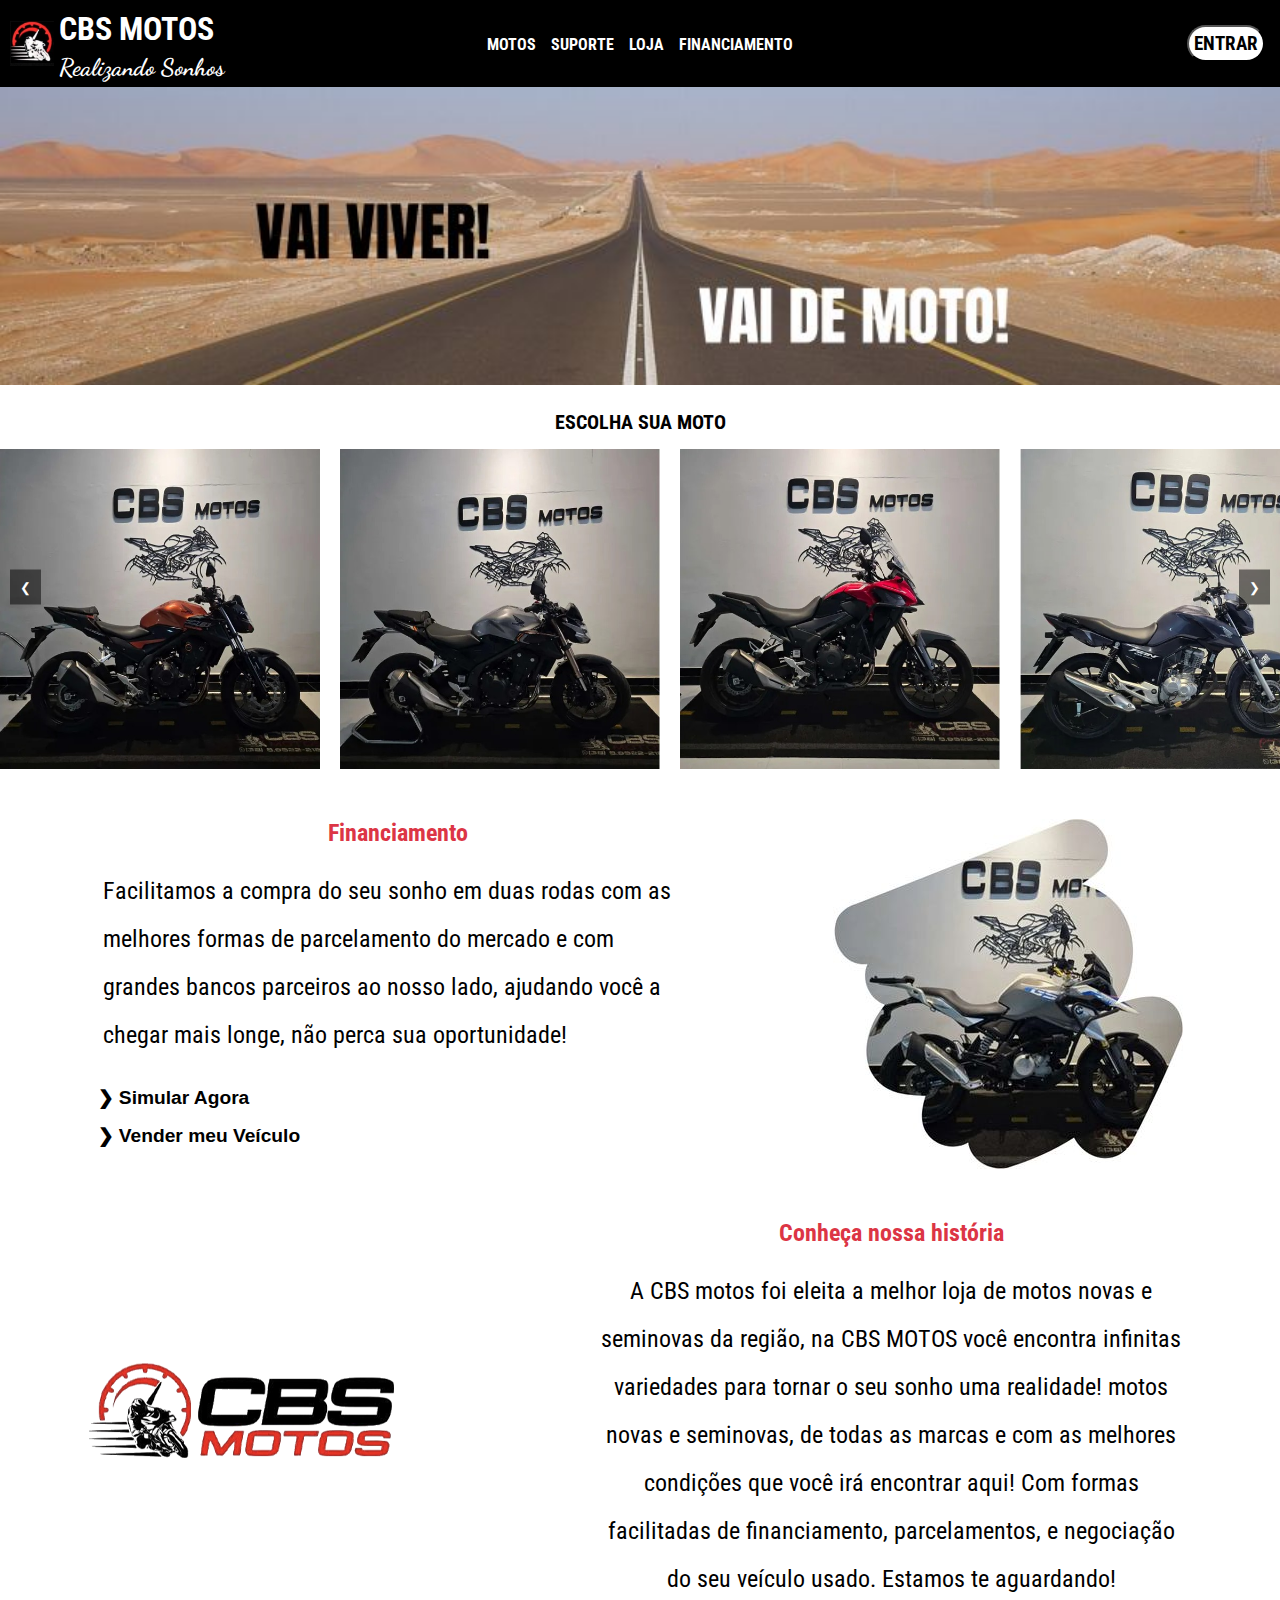
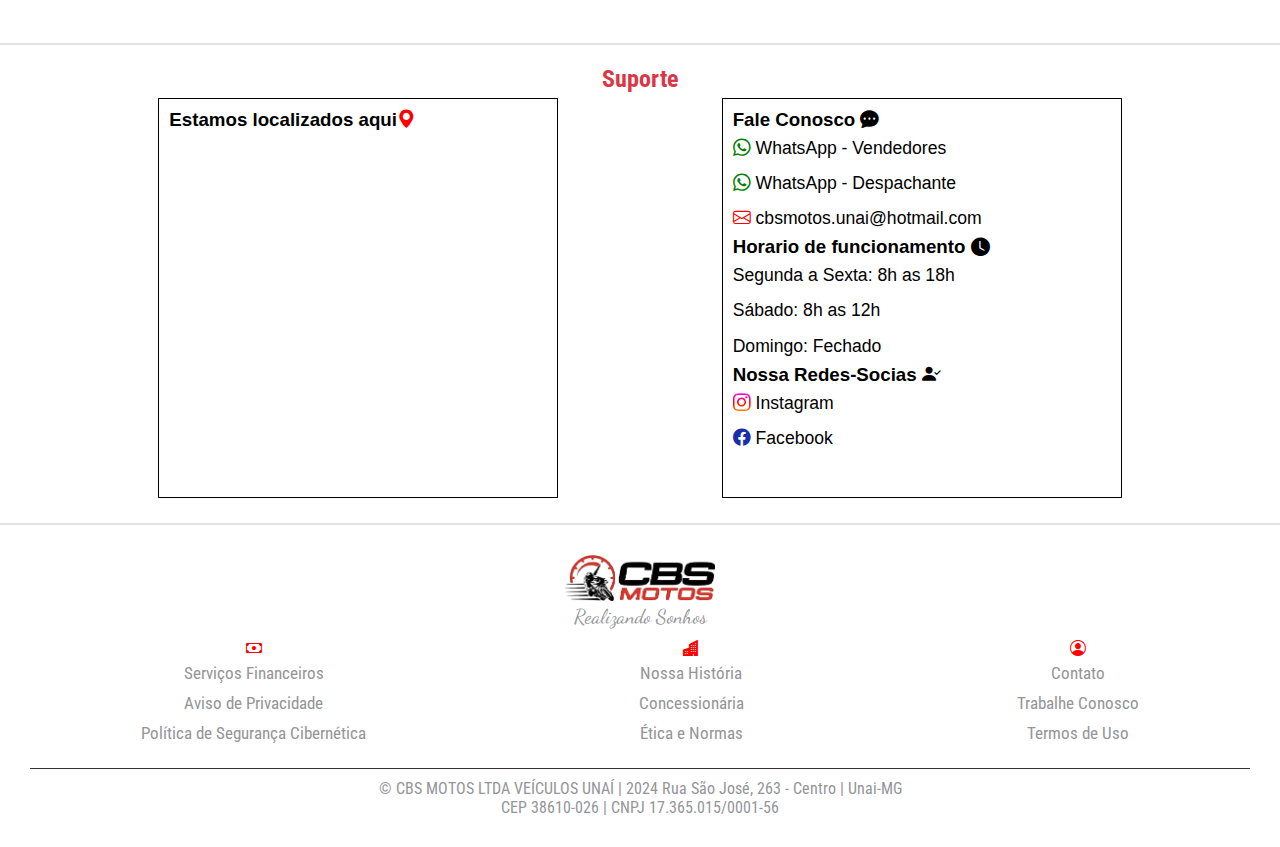
<file: index.html>
<!DOCTYPE html>
<html lang="pt-br">
<head>
    <meta charset="UTF-8">
    <meta name="viewport" content="width=device-width, initial-scale=1.0">
    <link rel="shortcut icon" href="logo/logocbs.jpg" type="image/x-icon">
    <link rel="stylesheet" href="estilos/sitecbs.css">
    <link rel="stylesheet" href="https://cdn.jsdelivr.net/npm/bootstrap-icons@1.11.3/font/bootstrap-icons.min.css">
    <title>CBS MOTOS - Site Oficial</title>
</head>
<body>
    <!--Cabeçalho do Site-->
    <header>
        <div class="container-header"><!--Faixada virtual da loja-->
            <img src="imagem/logo/logocbs.jpg" alt="logo-cbs" class="logo-cbs">
            <div class="container-logo">
                <h1 class="title-header">CBS MOTOS</h1>
                <h2 class="text-header">Realizando Sonhos</h2>
            </div>
        </div>
        <nav class="menu"><!--Botões de Navegação-->
            <a href="#" target="_blank">Motos</a>
            <a href="#anchor">Suporte</a>
            <a href="#" target="_blank">Loja</a>
            <a href="paginas/financiamento.html" target="_blank">Financiamento</a>
        </nav>
        <!--Botão para fazer login-->
        <button class="button-login"><a href="paginas/login.html">Entrar</a></button>
        <!--Botão menu para telas menores-->
        <button class="button-menu" onclick="toggleMenu()" aria-label="Abrir Menu">&#9776;</button>
    </header> 
    <!--Banner Principal-->
    <main>
        <picture class="container-banner">
            <img src="imagem/capa/banner3.jpg" alt="Banner cbs motos" class="banner-main">
        </picture>
        <div class="carousel-container">
            <h1 class="title-carrousel">Escolha sua moto</h1>
            <div id="carousel" >
                <div class="carousel-images">
                    <img src="imagem/motos//cb500f2021.jpg" alt="cb500f2021">
                    <img src="imagem/motos//cb500f2023.jpg" alt="cb500f2023">
                    <img src="imagem/motos//cb500x2022.jpg" alt="cb500x2022">
                    <img src="imagem/motos//cg160fan2024.jpg" alt="cg160fan2024">
                    <img src="imagem/motos//cg160start2018.jpg" alt="cg160start2018">
                    <img src="imagem/motos//cg160titan2023.jpg" alt="cg160titan2023">
                    <img src="imagem/motos//nc750x2015.jpg" alt="nc750x2015">
                    <img src="imagem/motos//pop11012021.jpg" alt="pop11012021">
                    <img src="imagem/motos//tiger800xca2019.jpg" alt="tiger800xca2019">
                    <img src="imagem/motos//xre300sahara2024.jpg" alt="xre300sahara2024">
                </div>
                <!-- Botões de navegação -->
                <button class="next" aria-label="proxima imagem">❯</button>
                <button class="prev" aria-label="imagem anterior">❮</button>
            </div>
        </div>
    </main> 
    <!--Seção sobre a empresa-->
    <section class="section-container">
        <div>
            <h2 class="section-title">Financiamento</h2>
                <p class="section-text">Facilitamos a compra do seu sonho em duas rodas com as melhores formas de parcelamento do mercado e com grandes bancos parceiros ao nosso lado, ajudando você a chegar mais longe, não perca sua oportunidade!</p>
                <ul class="section-button">
                    <li><a href="paginas/financiamento.html" target="_blank">❯ Simular Agora</a></li>
                    <li><a href="paginas/financiamento.html" target="_blank">❯ Vender meu Veículo</a></li>
                </ul>
        </div>
        <figure class="section-figure">    
            <img src="imagem/logo/bmw.logo.jpg" alt="logo GS">
        </figure>
    </section>
    <article class="article-container">
        <figure class="article-figure">
            <img src="imagem/logo/cbslogogrande.webp" alt="logo cbs grande">
        </figure>
        <div class="article-content">
            <h2 class="article-title">Conheça nossa história</h2>
            <p class="article-text">A CBS motos foi eleita a melhor loja de motos novas e seminovas da região, na CBS MOTOS você encontra infinitas variedades para tornar o seu sonho uma realidade! motos novas e seminovas, de todas as marcas e com as melhores condições que você irá encontrar aqui! Com formas facilitadas de financiamento, parcelamentos, e negociação do seu veículo usado. Estamos te aguardando!</p>
        </div>        
    </article>
    <!--Seção de Suporte-->
    <div class="linha"></div>
    <h2 class="suporte-title">Suporte</h2>
    <section id="anchor" class="suporte-container">
        <div class="suporte-content" id="mapa"> 
            <h3>Estamos localizados aqui<i class="bi bi-geo-alt-fill" style="color:red;"></i></h3>
            <iframe src="https://www.google.com/maps/embed?pb=!1m18!1m12!1m3!1d3828.2393266988724!2d-46.903036683797836!3d-16.361766484484594!2m3!1f0!2f0!3f0!3m2!1i1024!2i768!4f13.1!3m3!1m2!1s0x9357aa2ad2f124ff%3A0xfa7daff461a3e110!2zUi4gU8OjbyBKb3PDqSwgMjYzIC0gQ2VudHJvLCBVbmHDrSAtIE1HLCAzODYxMC0wMjY!5e0!3m2!1spt-BR!2sbr!4v1733319798102!5m2!1spt-BR!2sbr" min-width="400px" min-height="400px" style="border:0;" allowfullscreen="" loading="lazy" referrerpolicy="no-referrer-when-downgrade"></iframe>
        </div>
        <div class="suporte-content suporte">
            <h3>Fale Conosco <i class="bi bi-chat-dots-fill"></h3></i></h1> 
                <p class="wpp"><i class="bi bi-whatsapp" style="color: green;"></i><a href="https://web.whatsapp.com/" target="_blank"> WhatsApp - Vendedores</a></p>
                <p class="wpp"><i class="bi bi-whatsapp" style="color: green;"></i><a href="https://web.whatsapp.com/" target="_blank"> WhatsApp - Despachante</a></p>
                <p class="email"><i class="bi bi-envelope" style="color: red;"></i><a href="mailto:cbsmotos.unai@hotmail.com" target="_blank"> cbsmotos.unai@hotmail.com</a></i></p>
            <h3>Horario de funcionamento <i class="bi bi-clock-fill"></i></h3>
                <p>Segunda a Sexta: 8h as 18h</p>
                <p>Sábado: 8h as 12h</p>
                <p>Domingo: Fechado</p> 
            <h3>Nossa Redes-Socias <i class="bi bi-person-check-fill"></i></h3>
                <p id="instagram"><a href="https://www.instagram.com/cbsmotos.unai/" target="_blank" title="visite nosso instagram"><i class="bi bi-instagram" style="background-image: linear-gradient(magenta, red, orange); color: black; background-clip: text; -webkit-background-clip: text; -webkit-text-fill-color: transparent;"></i> Instagram</a></p>
                <p id="facebook"><i class="bi bi-facebook" style="color: #182eaa;"></i> <a href="https://www.facebook.com/claudionebs/posts/cbs-motos-mais-um-sonho-realizado-manunetinho-alineferrariunai-cbsmotosunai-gust/251015094143013/" target="_blank" title="visite nosso facebook">Facebook</a></a></p>
        </div> 
    </section>
</body>
<div class="linha"></div>
<footer>
    <div class="footer-top">
        <img src="imagem/logo/cbslogogrande.webp" alt="footer-banner" class="footer-banner"/>
        <p>Realizando Sonhos</p>
    </div>
    <div class="footer-links">
        <div>
        <p class="bi bi-cash" style="color: red;"></p>
        <a href="#" target="_blank">Serviços Financeiros</a>
        <a href="#" target="_blank">Aviso de Privacidade</a>
        <a href="#" target="_blank">Política de Segurança Cibernética</a>
        </div>
        <div>
        <p class="bi bi-buildings-fill" style="color: red;"></p>
        <a href="#" target="_blank">Nossa História</a>
        <a href="#" target="_blank">Concessionária</a>
        <a href="#" target="_blank">Ética e Normas</a>
        </div>
        <div>
        <p class="bi bi-person-circle" style="color: red;"></p>  
        <a href="#" target="_blank">Contato</a>
        <a href="#" target="_blank">Trabalhe Conosco</a>
        <a href="#" target="_blank">Termos de Uso</a>
        </div>
    </div>
    <div class="footer-bottom">
        <p>© CBS MOTOS LTDA VEÍCULOS UNAÍ | 2024 Rua São José, 263 - Centro | Unai-MG <br>CEP 38610-026 | CNPJ 17.365.015/0001-56
        </p>
    </div>
</footer> 

<script>
    function toggleMenu() {/*Menu Hamburguinho Resposivo*/
        const menu = document.querySelector('.menu');
        menu.classList.toggle('show');
    }

    function toggleDiv(divId) {
            const div = document.getElementById(divId);
            if (div.style.display === 'none' || div.style.display === '') {
                div.style.display = 'block'; 
            } else {
                div.style.display = 'none';
            }
    }
        
    function initializeCarousel(carouselId) {/*Carrousel de Motos*/
        const carousel = document.querySelector(`#${carouselId}`);
        const images = carousel.querySelectorAll('.carousel-images img');
        const totalImages = images.length;
        const imagesPerSlide = 3;
        let index = 0;

        function showImage(newIndex) {
            const carouselImages = carousel.querySelector('.carousel-images');
            const totalSlides = Math.ceil(totalImages / imagesPerSlide);

            /*LOOP*/
            if (newIndex >= totalSlides) {
                index = 0;
            } else if (newIndex < 0) {
                index = totalSlides - 1;
            } else {
                index = newIndex;
            }

        carouselImages.style.transform = `translateX(-${index * 100}%)`;
        }

        function autoSlide() {
            showImage(index + 1);
        }
        /*NAVEGAÇÃO MANUAL*/
        carousel.querySelector('.prev').addEventListener('click', () => showImage(index - 1))
        carousel.querySelector('.next').addEventListener('click', () => showImage(index + 1))

        let autoSlideInterval = setInterval(autoSlide, 3000);

        carousel.addEventListener('mouseover', () => {
            clearInterval(autoSlideInterval);
        });

        carousel.addEventListener('mouseout', () => {
            autoSlideInterval = setInterval(autoSlide, 3000);
        });
    }

    initializeCarousel('carousel')

const radios = document.querySelectorAll('input[name="slider1"]');
let currentIndex = 0;

  setInterval(() => {
    radios[currentIndex].checked = false; 
    currentIndex = (currentIndex + 1) % radios.length; 
    radios[currentIndex].checked = true; 
  }, 3000); 

</script>
</html>
</file>
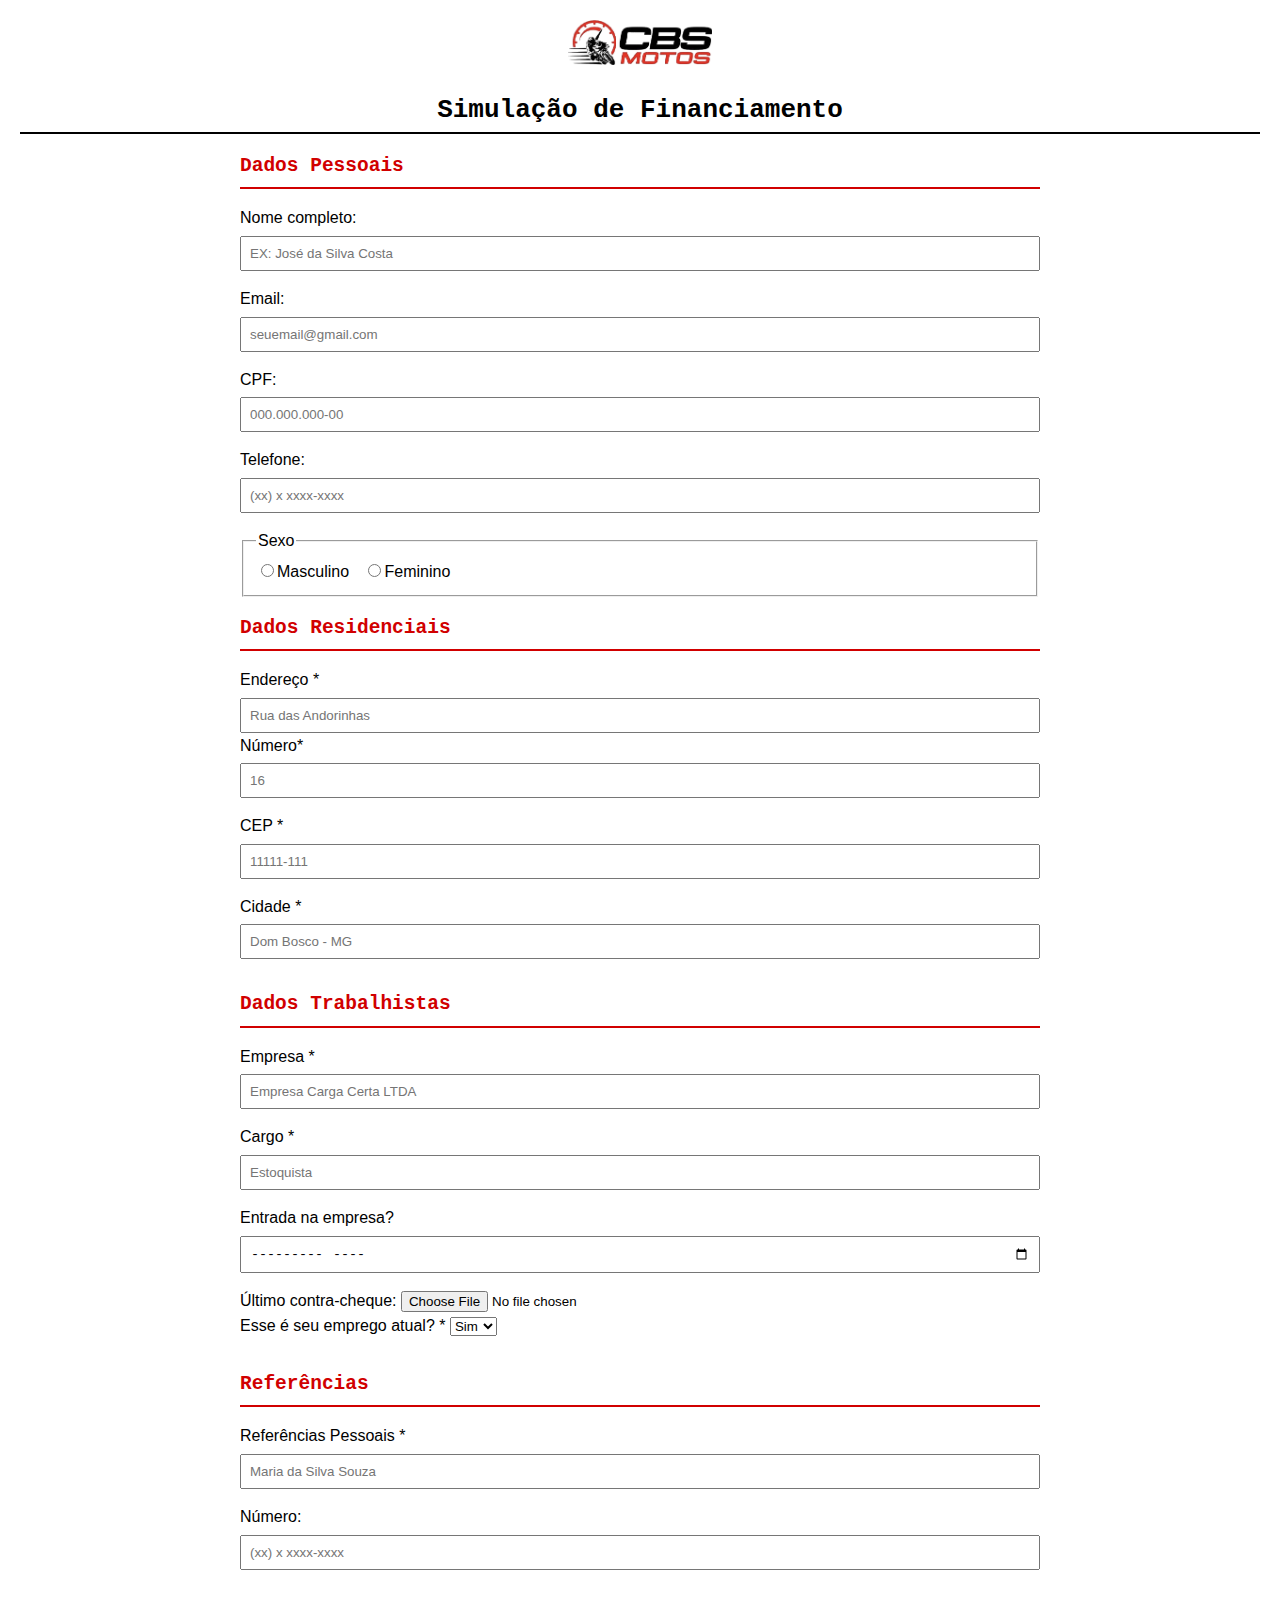
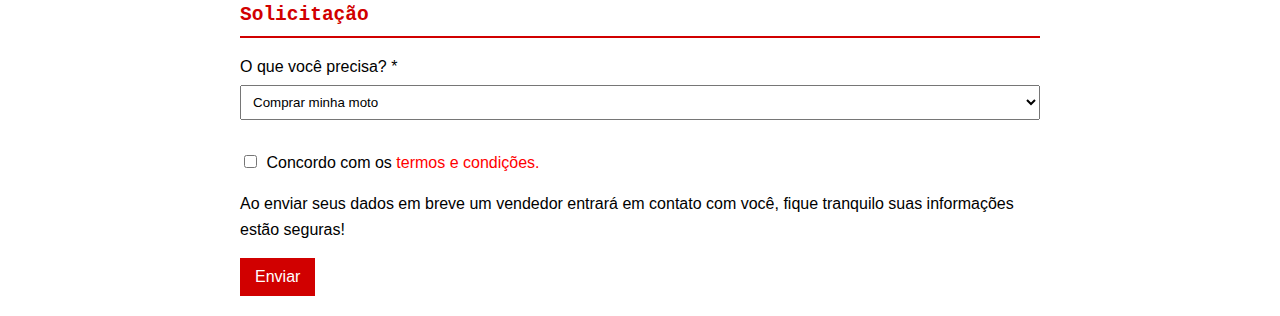
<file: financiamento.html>
<!DOCTYPE html>
<html lang="pt-br">
<head>
    <meta charset="UTF-8">
    <meta name="viewport" content="width=device-width, initial-scale=1.0">
    <title>Formulário de Financiamento</title>
    <link rel="shortcut icon" href="../imagem/logo/logocbs.jpg" type="image/x-icon">
    <link rel="stylesheet" href="/estilos/">
    <style>
        body {
            background-color: white;
            font-family: Arial, sans-serif;
            line-height: 1.6;
            margin: 20px;
            overflow-x: hidden;
        }

        h1{
            text-align: center;
            font-family: monospace;
            border-bottom: 2px solid black;
        }

        img {
            height: 5vh;
        }

        .logo-cbs {
            text-align: center;
        }

        h2 {
            color: #d10000;
            border-bottom: 2px solid #d10000;
            padding-bottom: 5px;
            font-family: monospace
        }

        form {
            max-width: 800px;
            margin: 0 auto;
        }

        .form-group {
            margin-bottom: 15px;
        }

        .form-group label {
            display: block;
            margin-bottom: 5px;
        }

        .form-group input, .form-group select {
            width: 100%;
            padding: 8px;
            box-sizing: border-box;
        }

        .form-section {
            margin-bottom: 30px;
        }

        fieldset label {/*Distancia do fem/msc*/
        margin-right: 10px;
        }

        .btn-submit {
            background-color: #d10000;
            color: #fff;
            border: none;
            padding: 10px 15px;
            cursor: pointer;
            font-size: 16px;
            transition: background-color 0.3s ease-in-out;/*Transição suave*/
        }
        
        .btn-submit:hover {
            background-color: #a00000;
        }

        .checkbox-group {
            margin-top: 20px;
        }

        .checkbox-group input {
            margin-right: 5px;
        }

        a {
            text-decoration: none;
            color: red;
        } 
    </style>
</head>
<body>
    <div class="logo-cbs">
        <a href="index.html" target="_blank"><img src="../imagem/logo/cbslogogrande.webp" alt=""></a>
    </div>

    <!--Dados Pessoais-->
    <h1>Simulação de Financiamento</h1> 
    <form action="#" method="post" autocomplete="off">
        <h2>Dados Pessoais</h2>
        <div class="form-group">
            <label for="nome">Nome completo:</label>
            <input type="text" id="nome" name="nome" required placeholder="EX: José da Silva Costa">
        </div>
        <div class="form-group">
            <label for="email">Email:</label>
            <input type="email" id="email" name="email" required placeholder="seuemail@gmail.com">
        </div>
        <div class="form-group">
            <label for="cpf">CPF:</label>
            <input type="text" id="cpf" name="cpf" required  pattern="\d{3}\.\d{3}\.\d{3}-\d{2}" placeholder="000.000.000-00" title="000.000.000-00">
        </div>
        <div class="form-group">
            <label for="tel">Telefone:</label>
            <input type="tel" name="tel" id="tel"autocomplete="tel" title="Número de telefone" pattern="^\(\d{2}\)\d{4,5}-\d{4}$" required placeholder="(xx) x xxxx-xxxx">
        </div>
        <fieldset>
            <legend>Sexo</legend>
            <label for="sexom"><input type="radio" id="sexom" name="sexo" value="M">Masculino</label>
            <label for="sexof"><input type="radio" id="sexof" name="sexo" value="F">Feminino</label>
        </fieldset>

        <!--Dados de Contato-->
        <div class="form-section">
            <h2>Dados Residenciais</h2>
            
            <div class="form-group">
                <label for="endereco">Endereço *</label>
                <input type="text" id="endereco" name="endereco" required placeholder="Rua das Andorinhas">
                <label for="num">Número*</label>
                <input type="text" name="num" id="num" placeholder="16">
            </div>
            <div class="form-group">
                <label for="cep">CEP *</label>
                <input type="text" id="cep" name="cep" required maxlength="8" placeholder="11111-111">
            </div>
            <div class="form-group">
                <label for="cidade">Cidade *</label>
                <input type="text" id="cidade" name="cidade" required placeholder="Dom Bosco - MG">
            </div>
        </div>

        <!-- Dados Trabalhistas -->
        <div class="form-section">
            <h2>Dados Trabalhistas</h2>
            <div class="form-group">
                <label for="empresa">Empresa *</label>
                <input type="text" id="empresa" name="empresa" required placeholder="Empresa Carga Certa LTDA">
            </div>
            <div class="form-group">
                <label for="cargo">Cargo *</label>
                <input type="text" id="cargo" name="cargo" required placeholder="Estoquista">
            </div>
            <div class="form-group">
                <label for="anos">Entrada na empresa? </label>
                <input type="month" id="anos" name="anos" required>
            </div>
            <div>
                <label for="">Último contra-cheque: </label>
                <input type="file" name="salario" id="salario">
            </div>
            <label for="temp">Esse é seu emprego atual? *</label>
            <select name="solicitacao" id="solicitacao" required>
                <option value="sim">Sim</option>
                <option value="nao">Não</option>
            </select>
        </div>

        <!-- Referência Pessoais -->
        <div class="form-section">
            <h2>Referências</h2>
            <div class="form-group">
                <label for="pessoa">Referências Pessoais *</label>
                <input type="text" id="pessoa" name="pessoa" required placeholder="Maria da Silva Souza">
            </div>
            <div class="form-group">
                <label for="ref">Número:</label>
                <input type="tel" name="ref" id="ref" autocomplete="tel" pattern="^\(\d{2}\)\d{4,5}-\d{4}$" required placeholder="(xx) x xxxx-xxxx">
            </div>
        </div>
        <div class="form-section">
            <h2>Solicitação</h2>
            <div class="form-group">
                <label for="pedido">O que você precisa? *</label>
                <select name="pedido" id="pedido" required>
                    <option value="comprar">Comprar minha moto</option>
                    <option value="vender">Vender minha moto</option>
                </select>
            </div>
        </div>
        <div class="checkbox-group">
            <input type="checkbox" id="termos" name="termos" required>
            <label for="termos">Concordo com os<a href="#"> termos e condições.</a></label>
        </div>
        <p>Ao enviar seus dados em breve um vendedor entrará em contato com você, fique tranquilo suas informações estão seguras!</p>
        <button type="submit" class="btn-submit">Enviar</button>
    </form>
</body>
</html>
</file>
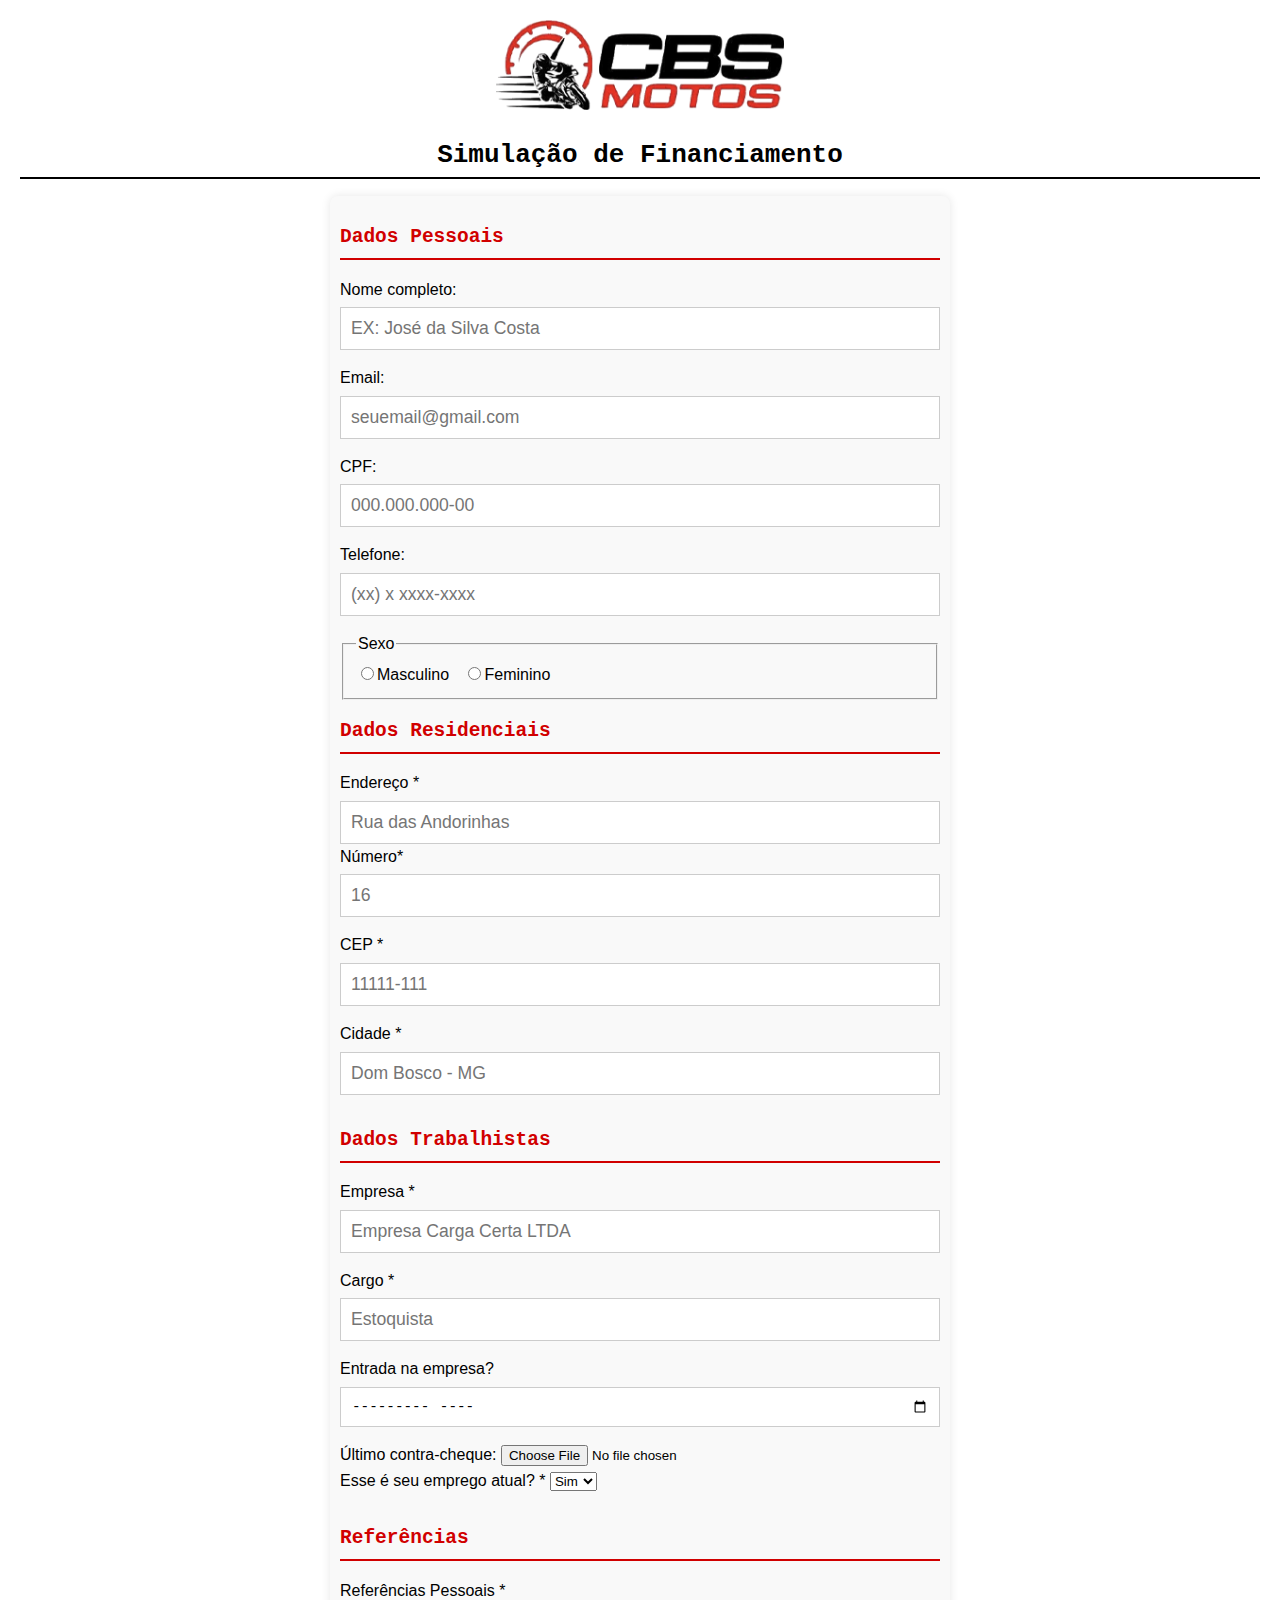
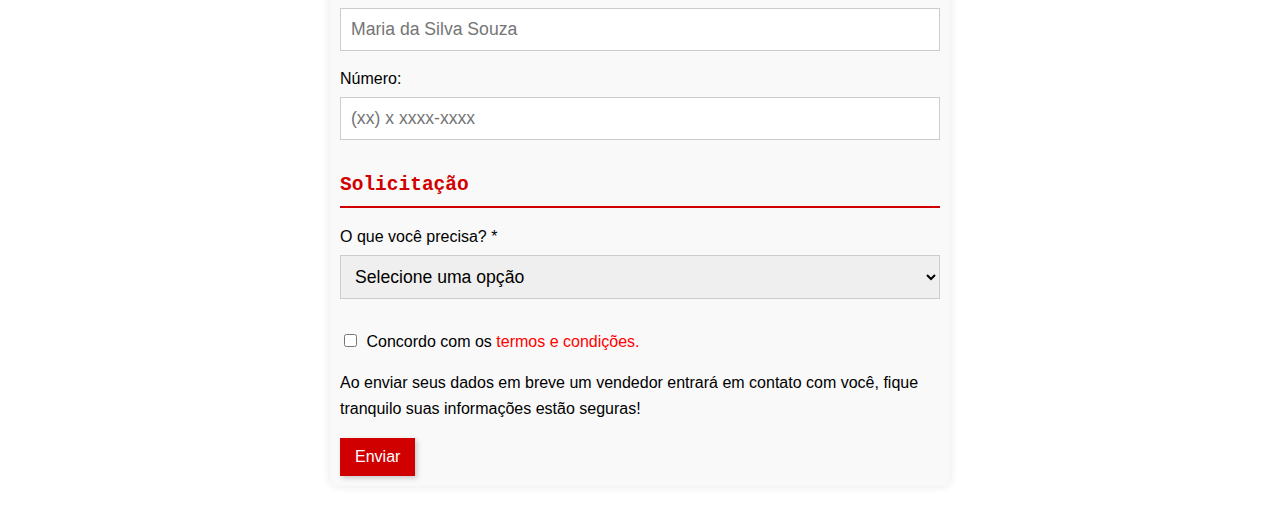
<file: paginas/financiamento.html>
<!DOCTYPE html>
<html lang="pt-br">
<head>
    <meta charset="UTF-8">
    <meta name="viewport" content="width=device-width, initial-scale=1.0">
    <title>Formulário de Financiamento</title>
    <link rel="shortcut icon" href="../imagem/logo/logocbs.jpg" type="image/x-icon">
    <style>
        body {
            background-color: white;
            font-family: Arial, sans-serif;
            line-height: 1.6;
            margin: 20px;
            overflow-x: hidden;
        }

        h1{
            text-align: center;
            font-family: monospace;
            border-bottom: 2px solid black;
        }

        img {
            height: 10vh;
        }

        .logo-cbs {
            text-align: center;
        }

        h2 {
            color: #d10000;
            border-bottom: 2px solid #d10000;
            padding-bottom: 5px;
            font-family: monospace
        }

        form {
            max-width: 600px;
            margin: 0 auto;
            background: #f9f9f9;
            padding: 10px;
            border-radius: 8px;
            box-shadow: 0px 0px 10px rgba(0, 0, 0, 0.1);
        }

        .form-group {
            margin-bottom: 15px;
        }

        .form-group label {
            display: block;
            margin-bottom: 5px;
        }

        .form-group input, .form-group select {
            width: 100%;
            padding: 10px;
            border: 1px solid #ccc;
            box-sizing: border-box;
            font-size: 1.1em;
        }

        .form-section {
            margin-bottom: 30px;
        }

        fieldset label {/*Distancia do fem/msc*/
            margin-right: 10px;
        }

        .button-submit {
            background-color: #d10000;
            color: #fff;
            border: none;
            padding: 10px 15px;
            cursor: pointer;
            font-size: 16px;
            transition: background-color 0.3s ease-in-out;/*Transição suave*/
            box-shadow: 2px 2px 5px rgba(0, 0, 0, 0.2);  
        }
        
        .button-submit:hover {
            background-color: #a00000;
        }

        .checkbox-group {
            margin-top: 20px;
        }

        .checkbox-group input {
            margin-right: 5px;
        }

        a {
            text-decoration: none;
            color: red;
        } 
    </style>
</head>
<body>
    <div class="logo-cbs">
        <a href="../index.html" target="_blank"><img src="../imagem/logo/cbslogogrande.webp" alt=""></a>
    </div>

    <!--Dados Pessoais-->
    <h1>Simulação de Financiamento</h1> 
    <form action="#" method="post" autocomplete="off">
        <h2>Dados Pessoais</h2>
        <div class="form-group">
            <label for="nome">Nome completo:</label>
            <input type="text" id="nome" name="nome" required placeholder="EX: José da Silva Costa">
        </div>
        <div class="form-group">
            <label for="email">Email:</label>
            <input type="email" id="email" name="email" required placeholder="seuemail@gmail.com">
        </div>
        <div class="form-group">
            <label for="cpf">CPF:</label>
            <input type="text" maxlength="14" id="cpf" name="cpf" required  pattern="\d{3}\.\d{3}\.\d{3}-\d{2}" placeholder="000.000.000-00" title="000.000.000-00">
        </div>
        <div class="form-group">
            <label for="tel">Telefone:</label>
            <input type="tel" name="tel" id="tel"autocomplete="tel" title="Número de telefone" pattern="^\(\d{2}\)\d{4,5}-\d{4}$" required placeholder="(xx) x xxxx-xxxx">
        </div>
        <fieldset>
            <legend>Sexo</legend>
            <label for="sexom"><input type="radio" id="sexom" name="sexo" value="M">Masculino</label>
            <label for="sexof"><input type="radio" id="sexof" name="sexo" value="F">Feminino</label>
        </fieldset>

        <!--Dados de Contato-->
        <div class="form-section">
            <h2>Dados Residenciais</h2>
            
            <div class="form-group">
                <label for="endereco">Endereço *</label>
                <input type="text" id="endereco" name="endereco" required placeholder="Rua das Andorinhas">
                <label for="num">Número*</label>
                <input type="text" name="num" id="num" placeholder="16">
            </div>
            <div class="form-group">
                <label for="cep">CEP *</label>
                <input type="text" maxlength="9" id="cep" name="cep" required maxlength="8" placeholder="11111-111">
            </div>
            <div class="form-group">
                <label for="cidade">Cidade *</label>
                <input type="text" id="cidade" name="cidade" required placeholder="Dom Bosco - MG">
            </div>
        </div>

        <!-- Dados Trabalhistas -->
        <div class="form-section">
            <h2>Dados Trabalhistas</h2>
            <div class="form-group">
                <label for="empresa">Empresa *</label>
                <input type="text" id="empresa" name="empresa" required placeholder="Empresa Carga Certa LTDA">
            </div>
            <div class="form-group">
                <label for="cargo">Cargo *</label>
                <input type="text" id="cargo" name="cargo" required placeholder="Estoquista">
            </div>
            <div class="form-group">
                <label for="anos">Entrada na empresa? </label>
                <input type="month" id="anos" name="anos" required>
            </div>
            <div>
                <label for="salario">Último contra-cheque: </label>
                <input type="file" name="salario" id="salario">
            </div>
            <label for="temp">Esse é seu emprego atual? *</label>
            <select name="solicitacao" id="solicitacao" required>
                <option value="sim">Sim</option>
                <option value="nao">Não</option>
            </select>
        </div>

        <!-- Referência Pessoais -->
        <div class="form-section">
            <h2>Referências</h2>
            <div class="form-group">
                <label for="pessoa">Referências Pessoais *</label>
                <input type="text" id="pessoa" name="pessoa" required placeholder="Maria da Silva Souza">
            </div>
            <div class="form-group">
                <label for="ref">Número:</label>
                <input type="tel" name="ref" id="ref" autocomplete="tel" pattern="^\(\d{2}\)\d{4,5}-\d{4}$" required placeholder="(xx) x xxxx-xxxx">
            </div>
        </div>
        <div class="form-section">
            <h2>Solicitação</h2>
            <div class="form-group">
                <label for="pedido">O que você precisa? *</label>
                <select name="pedido" id="pedido" required>
                    <option value=""disabled selected>Selecione uma opção</option>
                    <option value="comprar">Comprar minha moto</option>
                    <option value="vender">Vender minha moto</option>
                </select>
            </div>
        </div>
        <div class="checkbox-group">
            <input type="checkbox" id="termos" name="termos" required>
            <label for="termos">Concordo com os<a href="#"> termos e condições.</a></label>
        </div>
        <p>Ao enviar seus dados em breve um vendedor entrará em contato com você, fique tranquilo suas informações estão seguras!</p>
        <button type="submit" class="button-submit">Enviar</button>
    </form>
</body>
</html>
</file>
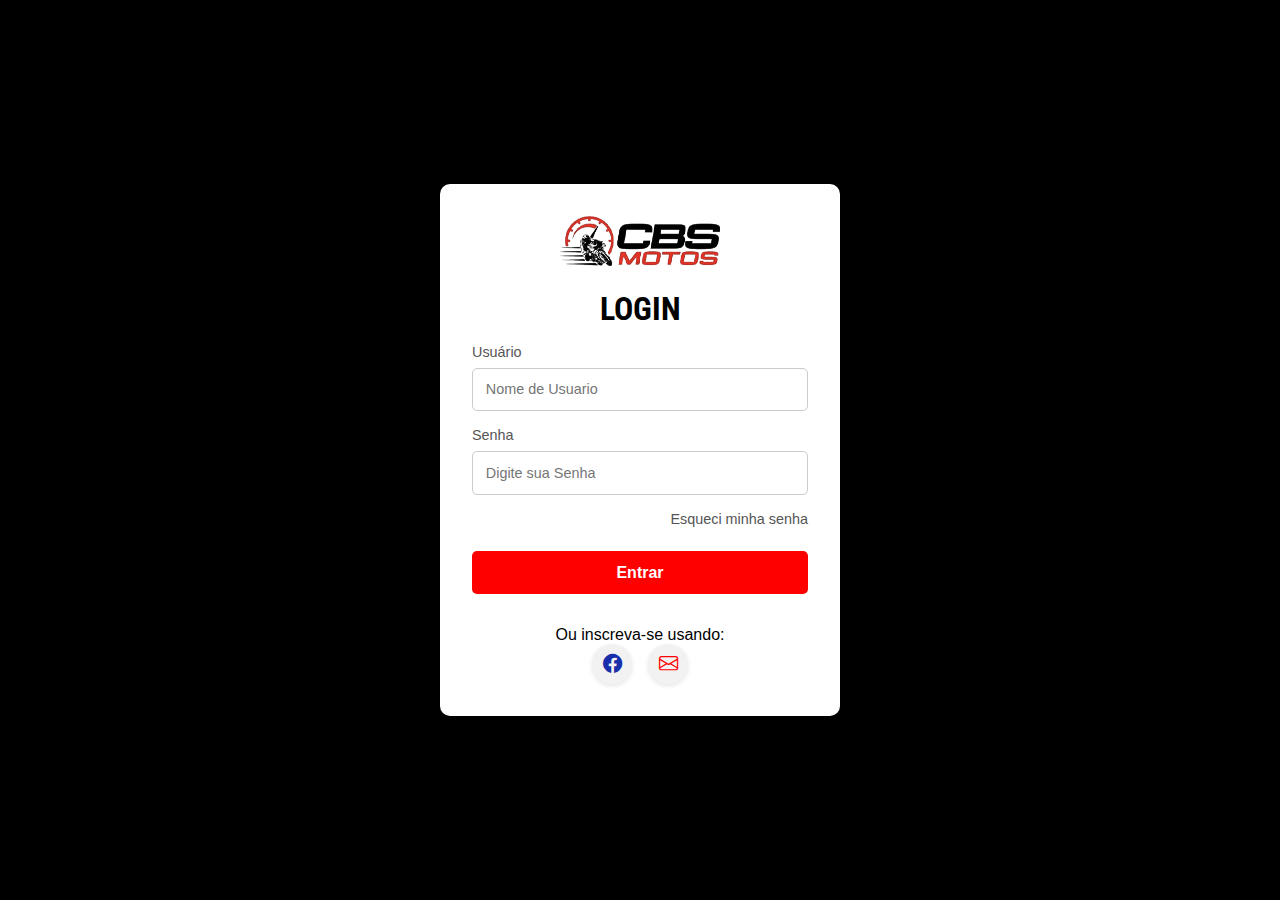
<file: paginas/login.html>
<!DOCTYPE html>
<html lang="pt-br">
<head>
    <meta charset="UTF-8">
    <meta name="viewport" content="width=device-width, initial-scale=1.0">
   <link rel="shortcut icon" href="../imagem/logo/logocbs.jpg" type="image/x-icon">
    <link rel="stylesheet" href="../estilos/login.css">
    <title>login</title>
    <link rel="stylesheet" href="https://cdn.jsdelivr.net/npm/bootstrap-icons@1.11.3/font/bootstrap-icons.min.css">
</head>
<body>
    <main>
        <form class="login-container" method="post">
            <a href="../index.html" target="_blank"><img src="../imagem/logo/cbslogogrande.webp" alt="logo-cbs"></a>
            <h1>LOGIN</h1>
            <div class="input-group">
                <label for="username">Usuário</label>
                <input type="text" id="username" name="nome-do-usuario" placeholder="Nome de Usuario" autocomplete="on" required>
            </div>
            <div class="input-group">
                <label for="password">Senha</label>
                <input type="password" id="password" name="senha-do-usuario" placeholder="Digite sua Senha" required>
            </div>
            <a href="#" class="forgot-password">Esqueci minha senha</a>
            <input type="submit" value="Entrar" name="recuperar-senha" class="login-button">
            <div class="social-login">
                <p>Ou inscreva-se usando:</p>
                <div class="social-icons">
                <a href="#" target="_blank" aria-label="link-facebook"><i class="bi bi-facebook" style="color: #182eaa;" ></i></a>
                <a href="#" target="_blank" aria-label="link-email"><i class="bi bi-envelope" style="color: red;" ></i></a>
                </div>
            </div>
        </form>
    </main>
</body>
</html>
</file>
<file: estilos/sitecbs.css>
@charset "UTF-8";

/*Imports*/

@import url('https://fonts.googleapis.com/css2?family=Dancing+Script:wght@400..700&family=Sriracha&family=Roboto+Condensed:ital,wght@0,100..900;1,100..900&display=swap');


/*Estilização Geral*/

* {
    margin: 0px;
    padding: 0px;
    box-sizing: border-box;
}

:root {
    --fonte-titulo: "Roboto Condensed", sans-serif;
    --fonte-frase:"Dancing Script", sans-serif;
    --cor1: #fff;
    --cor2: #dc3545;
    --cor3: #000000;
    --cor4: #007bff;
    --cor5: #e83e8c;
    --cor6: #a11d85dc;
    --cor7: #182eaa;
    --cor8: #fd7e14;
    --cor9: #939598;
}

body, html {
    min-height: 100vh;

    background-color: var(--cor1);
    font-family: Arial, Helvetica, sans-serif;
    
    scroll-behavior: smooth;/*Rolagem suave*/

    overflow-x: hidden;
    overflow-y: auto;
}

/*HEADER*/
header {
    width: 100%;
    padding: 5px;

    display: flex;
    justify-content:space-between;
    align-items: center;

    background-color: var(--cor3);
    color: var(--cor1);
    
    z-index: 10;

    top: 0;
}

.container-header {
    display: flex;
    justify-content: space-between;
    align-items: center;
}

.logo-cbs {
    height: 5vh;
    margin: 5px;
}

.title-header {/*CBS MOTOS*/
    font-family: var(--fonte-titulo);
    font-size: 2em;
}

.text-header {/*Realizando Sonhos*/
    font-family: var(--fonte-frase);
    font-size: 1.5em;
}

:target {/*Deixa a barra da header fixa no topo da pagina*/
    scroll-margin-top: .8em;
}
/*--------FIM DA ESTILIZAÇÃO DA HEADER-------*/

/*MENU RESPOSIVO*/
.menu {
    padding: 5px;

    display: flex;

    gap: 15px; /*Espaçamento vertical dos botoes*/

    list-style: none;

    margin: 0; 
    z-index: 2000;
}

.menu a {
    color: var(--cor1);   

    font-family: var(--fonte-titulo);
    font-size: 1em;
    font-weight: bolder;

    text-transform: uppercase;
    text-decoration: none;
}

.menu a:hover {
    color: var(--cor2);
    transition-duration: .4s;
}
/*--------FIM DA ESTILIZAÇÃO DO MENU-------*/

/*BOTÕES DE LOGIN E MENU*/
header menu {
    padding: 5px;
}

.button-login {
    padding: 5px;
    margin: 10px;

    font-family: var(--fonte-titulo);
    text-transform: uppercase;

    font-size: 1.2em;
    font-weight: bolder;

    background-color: var(--cor1);

    border-radius: 60px;
}

.button-login a {
    color: var(--cor3);
    text-decoration: none;

}

.button-login a:hover {
    color: var(--cor2);
    transition-duration: .4s;
}
a:visited {
    text-decoration: none;
}

.button-menu {
    display: none;
    font-size: 25px;
    cursor: pointer;
}

/*--------FIM DA ESTILIZAÇÃO DOS BOTÕES-------*/

/*MEDIA QUERIES*/

/*Responsividade do menu*/
@media (max-width: 570px) {
    body {
        align-items: center;
    }

    .menu {
        padding: 10px;
        border-radius: 5px;

        display: none; 
        flex-direction: column;

        position: absolute;

        top: 65px;/*Altura do menu*/
        right: -19px;/*Distancia vertical*/
        transform: translate(-15%,-5%);/*Altura e Largura*/

        background-color: var(--cor3);
        color: var(--cor1); 
    }

    .menu.show {
        display: flex; 
    }

    .button-menu {
        display: block;
    }
    
    .button-login {
        display: inline-block;
    }
}

/*Responsividade do carrossel*/
@media (min-width: 850px) {/*Tela de tamanho minimo 850px*/
    header {
        position: relative;
        justify-content: space-between;
    }

    .menu {
       position: absolute;
       left: 50%;
       top: 50%;
       transform: translate(-50%,-50%);
    }

    .suporte p, h1{
        font-size: 1.1em;
        line-height: 1.5em;
    }
}
/*Responsividade Geral*/
@media (max-width: 480px) {/*Tela tamanho maximo de 368px*/
    header {
      position: fixed;

      width: 100%; 
    }

    .container-header {
        font-size: 10px;
    }
  
    .banner-main {
      margin-top: 50px;
    }

    .carousel-container {
        max-width: 100%;
    }
    .carousel-images img {
        box-sizing: border-box;/*Manter a largura*/

        margin-right: 5px;
        margin-left: 5px;

        min-width: 90%;
    }

    iframe {
        width: 100%;
        text-align: center;
    }
    .suporte h3 {
        width: 100%;

        font-size: 1.1em;
        line-height: 1.2em;
    }
    .suporte p {
        text-align: left;
    }

    footer img, p {
        display: block;
        text-align: center;
    }

    footer div {
        display: flex;
        justify-content: center;
    }

}
/*--------FIM DAS MEDIAS QUERIES-------*/

/*BANNER PRINCIPAL*/
.container-banner {
    max-width: 100%;
    height: auto;

    display: block;
    margin: 0;
}

.banner-main {
    width: 100%;
    height: auto;

    display: block;
}
/*--------FIM DO BANNER PRINCIPAL-------*/

/*CARROUSEL*/

.title-carrousel {
    padding: 2px;
    margin-bottom: 10px;

    font-family: var(--fonte-titulo);
    text-transform: uppercase;

    font-size: 20px;
    font-weight: bolder;
    text-align: center;       
}

.carousel-container {
    position: relative;

    overflow: hidden; /*Corta o que ultrapassar o carrousel*/

    max-width: 100vw;
    margin-top: 20px;
    
    z-index: 1; /*Não deixa o carrousel sobrepor no header fixado*/
}

.carousel-images {
    display: flex;

    width: 50%;
    min-width: 350px;

    box-sizing: border-box;

    transition: transform 0.5s ease-in-out;/*Tipo e tempo da transição*/
    
    gap: 20px;/*Espaçamento das imagens*/
    
    cursor: pointer;

}

.carousel-images img {
    width: 50%;
    height: 25%;
}

main button {/*Estilização dos botões direita/esquerda*/
    position: absolute;
    padding: 10px;

    color: white;
    background-color: rgba(0, 0, 0, 0.5);
    
    top: 50%;
    transform: translateY(-50%);
    
    border: none;
    
    z-index: 1000;

    cursor: pointer;
}

button.prev {
    left: 10px;
}

button.next {
    right: 10px;
}
/*--------FIM DA ESTILIZAÇÃO CARROUSEL-------*/

/*ESTILIZAÇÃO SECTION*/
section {
    padding: 10px;
    margin: 20px;
    height: auto;

    display: flex;
    justify-content: space-around;

    flex-wrap: wrap;
}

.section-title {
    flex: 1;

    min-width: 50%;
    margin-top: 20px;

    text-align: center;

    font-family: var(--fonte-titulo);
    color: var(--cor2);
}

.section-text {
    padding-right: 5px;
    padding-left: 5px;

    max-width: 600px;

    font-size: 1.5em;
    line-height: 2em;
    
    margin-top: 20px;
    margin-bottom: 20px;
    color: var(--cor3);
    font-family: var(--fonte-titulo);
}

.section-button li {
    list-style: none;
}

.section-button a {
    color: var(--cor3);
    font-weight: bolder;
    text-decoration: none;

    font-size: 1.2em;
    line-height: 2em;
}

.section-button a:hover {
    color: var(--cor2);
    transition-duration: 4.s;
}

.section-figure img {
    max-width: 100%;
    height: auto;

    display: block;
    margin-top: 20px;
}
/*--------FIM DA ESTILIZAÇÃO SECTION-------*/

/*ARTICLE*/
.article-container {
    display: flex;
    align-items: center; 
    justify-content: space-around; /* Move o conteúdo para a direita */
    height: auto;
    
    gap: 20px; /* Espaçamento entre a imagem e o texto */
    flex-wrap: wrap;
}

.article-figure img{
    max-width: 100%; 
    height: auto;

    display: block;
    margin: auto;
}

.article-content {
    display: block;
    flex-direction: column;
    align-items: center;
    text-align: center;
}

.article-title {
    min-width: 50%;
    margin-top: 20px;

    text-align: center;

    font-family: var(--fonte-titulo);
    color: var(--cor2);
}

.article-text {
    padding-right: 5px;
    padding-left: 5px;

    max-width: 600px;

    font-size: 1.5em;
    line-height: 2em;
    
    margin-top: 20px;
    margin-bottom: 20px;
    color: var(--cor3);
    font-family: var(--fonte-titulo);
}

/*--------FIM DA ESTILIZAÇÃO ARTICLE-------*/

/*CONTAINER DE SUPORTE*/
.suporte-title {
    display: block;
    text-align: center;

    font-family: var(--fonte-titulo);
    color: var(--cor2);
}

.suporte-container {
    display: flex;/*Alinhar elementos*/
    justify-content: space-evenly;

    width: 100%;

    margin: 0;
    padding: 0;
    box-sizing: border-box;
}

.suporte-content {
    position:relative;

    padding: 10px;
    margin: 5px;
    
    box-sizing: border-box;
    border: 1px solid black;
}

#mapa, .suporte {
    width: 400px;
    height: 400px;
}

iframe {
    width: 100%;
    height: 85%;

    text-align: center;
}

.suporte p {
    font-size: 1.1em;
    line-height: 2em;
}


.suporte-container a {
    color: currentColor;
    text-decoration: none;
}

/*BOTÕES*/
.wpp a:hover {
    color: green;  
}

.email a:hover {
    color: red;
}

#instagram a:hover {
    background: linear-gradient(magenta, red, blue); 
    -webkit-background-clip: text; 
    -webkit-text-fill-color: transparent;
}

#facebook a:hover {
    color: var(--cor4);
}

/*--------FIM DA ESTILIZAÇÃO SUPORTE-------*/

/*RODAPÉ*/

footer {
    color: var(--cor9);
    text-align: center;
    font-family: "Roboto Condensed", sans-serif;
    padding: 10px;
}

.footer-top p {
    margin-bottom: 10px;
    font-family: var(--fonte-frase);
    font-size: 20px;
}
  
.footer-banner {
    width: 150px;
}

.footer-links {
    display: flex;
    justify-content:space-around;
    gap: 10px;
    margin-bottom: 20px;
}
  
.footer-links div {
    display: flex;
    flex-direction: column;
    justify-content: space-evenly;
}
  
.footer-links a {
    color:var(--cor9);
    margin: 5px 0;
    text-decoration: none;
    font-size: 17px;
}
  
.footer-links a:hover {
    text-decoration: underline;
}
  
.footer-bottom  p {
    margin: 20px;
    font-size: 16px;
    border-top: 1px solid #333;
    padding-top: 10px;
}
  
.linha {
    width: 100%;
    height: 2px; 
    background-color: rgba(0, 0, 0, 0.114); 
    margin: 20px 0; 
    border-radius: 5%;
}
</file>
<file: estilos/login.css>
@charset "UTF-8";

@import url('https://fonts.googleapis.com/css2?family=Roboto+Condensed:ital,wght@0,100..900;1,100..900&display=swap');

* {
    margin: 0;
    padding: 0;
    box-sizing: border-box;
    font-family: Arial, sans-serif;
}

body {
    display: flex;
    justify-content: center;
    align-items: center;

    min-width: 100vw;
    min-height: 100vh;
    background: black;
}

.login-container {
    margin: 10px;
    padding: 2rem;

    background: #fff;

    border-radius: 10px;

    text-align: center;
}

.login-container h1 {
    margin: 20px;
    margin-bottom: 1rem;

    font-family: "Roboto Condensed", sans-serif;
    text-transform: uppercase;

    color: black;
    
    font-size: 2rem;
}

img {
    height: 50px;
}

.input-group {
    margin-bottom: 1rem;
    position: relative;
    text-align: left;
}

.input-group label {
    display: block;
    margin-bottom: 0.5rem;

    font-size: 0.9rem;
    color: #555;
}

.input-group input {
    width: 100%;
    padding: 0.8rem;
    
    font-size: 0.9rem;
    border: 1px solid #ccc;
    border-radius: 5px;
    outline: none;
}

.input-group input:focus {
    border-color: red;
}

.forgot-password {
    display: block;
    text-align: right;
    margin-bottom: 1.5rem;

    font-size: 0.9rem;
    color: #555;
    text-decoration: none;
}

.forgot-password:hover {
    text-decoration: underline;
}

.login-button {
    display: block;

    width: 100%;
    padding: 0.8rem;

    font-size: 1rem;
    font-weight: bold;

    border: none;
    border-radius: 5px;

    background: red;
    color: #fff;
    
    cursor: pointer;
    transition: 0.3s;
}

.login-button:hover {
    background: black;
}

.social-login {
    margin-top: 2rem;
}

.social-icons {
    display: flex;
    justify-content: center;
    gap: 1rem;
}

.social-icons a {
    display: flex;
    align-items: center;
    justify-content: center;
    width: 40px;
    height: 40px;
    border-radius: 50%;
    background: #f2f2f2;
    font-size: 1.2rem;
    box-shadow: 0 2px 5px rgba(0, 0, 0, 0.1);
    transition: 0.3s, color 0.3s;
}
.social-icons a:hover {
    background: black;
    color: #fff;
}

@media (min-width: 480px) {
    .login-container {
        width: 400px;
    }
    
}
</file>
